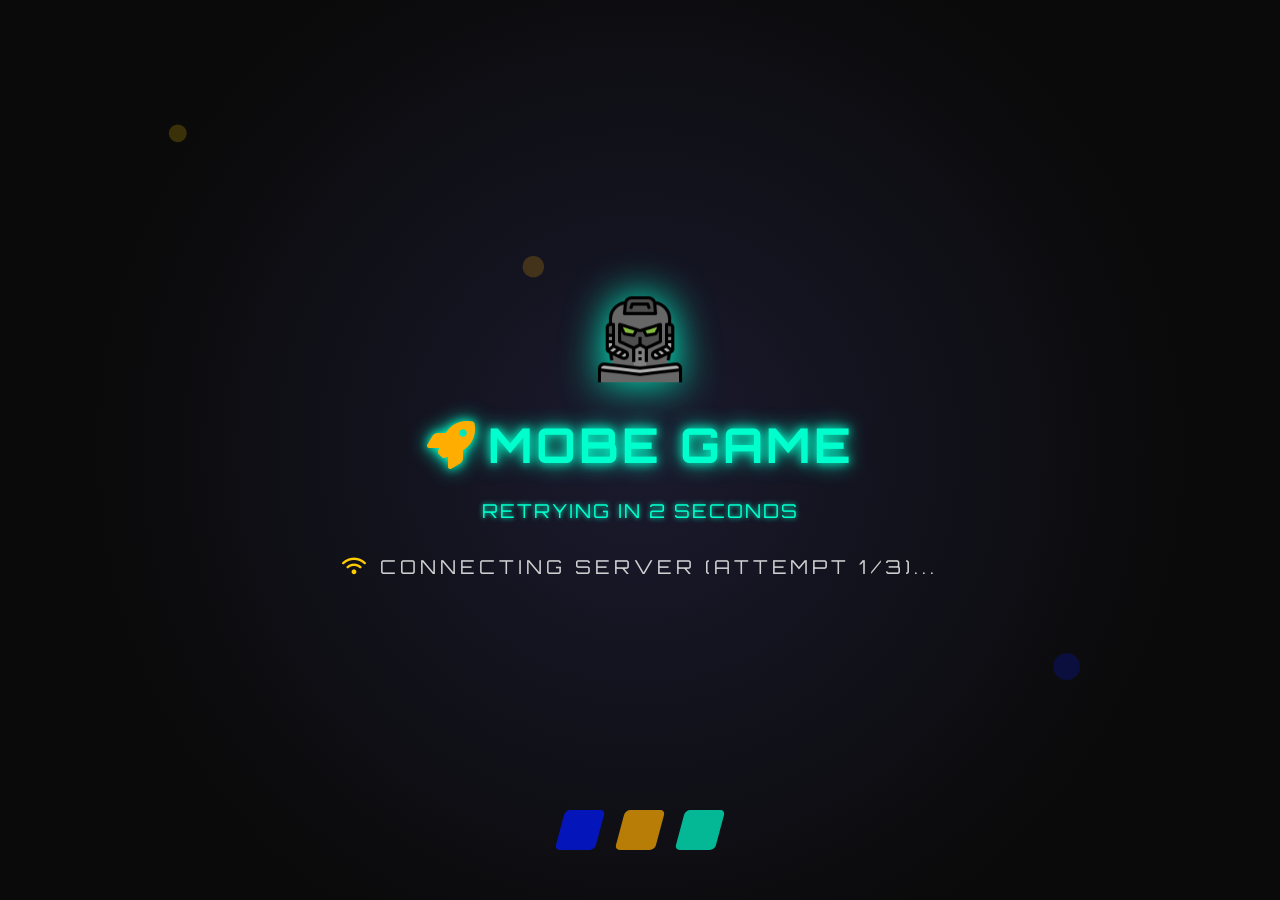
<file: index.html>
<!DOCTYPE html>
<html lang="en">
<head>
    <meta charset="UTF-8">
    <meta name="viewport" content="width=device-width, initial-scale=1.0">
    <title>MOBE GAME STARTING NOW</title>
  
 
    <link rel="icon" href="https://assets.onecompiler.app/42swzbgaa/433g7msea/1000049145.png" type="image/png">
    <link rel="stylesheet" href="https://cdnjs.cloudflare.com/ajax/libs/font-awesome/6.5.2/css/all.min.css">
    <style>
        @import url('https://fonts.googleapis.com/css2?family=Orbitron:wght@400;700&family=Press+Start+2P&display=swap');

        :root {
            --primary: #FFCC00;
            --secondary: #0019FF;
            --accent: #FFAD00;
            --error: #FF3860;
            --bg: #0a0a0a;
            --glow: 0 0 15px currentColor;
            --neon: #00ffcc;
        }

        body {
            height: 100vh;
            margin: 0;
            display: flex;
            justify-content: center;
            align-items: center;
            background: radial-gradient(circle at center, #1a1a2e 0%, var(--bg) 70%);
            color: white;
            font-family: 'Orbitron', sans-serif;
            flex-direction: column;
            overflow: hidden;
            position: relative;
        }

        /* Animated background particles */
        .particles {
            position: absolute;
            top: 0;
            left: 0;
            width: 100%;
            height: 100%;
            z-index: -1;
            background: url('data:image/svg+xml,%3Csvg xmlns="http://www.w3.org/2000/svg" viewBox="0 0 1440 900"%3E%3Cg%3E%3Ccircle fill="%23FFCC00" fill-opacity="0.2" cx="200" cy="150" r="10"/%3E%3Ccircle fill="%230019FF" fill-opacity="0.2" cx="1200" cy="750" r="15"/%3E%3Ccircle fill="%23FFAD00" fill-opacity="0.2" cx="600" cy="300" r="12"/%3E%3C/g%3E%3C/svg%3E');
            animation: particleFloat 20s linear infinite;
        }

        /* Logo styling */
        .logo-container {
            width: 100px;
            height: 100px;
            perspective: 1200px;
            filter: drop-shadow(0 0 20px var(--neon));
        }

        .logo {
            width: 100%;
            height: 100%;
            opacity: 0;
            transform: rotateY(90deg) scale(0.8);
            animation: logoIntro 2.8s cubic-bezier(0.68, -0.55, 0.265, 1.55) forwards;
        }

        /* Logo text with neon effect */
        .logo-text {
            font-size: 3rem;
            font-weight: 700;
            color: var(--neon);
            text-align: center;
            margin-top: 1.5rem;
            text-shadow: 0 0 10px var(--neon), 0 0 20px var(--neon);
            letter-spacing: 3px;
            opacity: 0;
            animation: neonFlicker 3s infinite alternate, fadeIn 1.5s ease-out forwards 1.2s;
        }

        .logo-text i {
            margin-right: 10px;
            color: var(--accent);
            animation: spin 2s linear infinite;
        }

        /* Connection status with Font Awesome icons */
        .connection-status {
            margin: 2rem 0;
            font-size: 1.2rem;
            color: rgba(255, 255, 255, 0.8);
            text-transform: uppercase;
            letter-spacing: 4px;
            opacity: 0;
            display: flex;
            align-items: center;
            gap: 10px;
            animation: fadeIn 1.2s ease-out forwards 1.8s;
        }

        .connection-status i {
            color: var(--primary);
            animation: pulse 1.5s infinite;
        }

        /* Progress bar with animated gradient */
        .progress-container {
            width: 85%;
            max-width: 600px;
            background: rgba(0, 25, 255, 0.15);
            margin-top: 2.5rem;
            height: 12px;
            border-radius: 6px;
            overflow: hidden;
            position: relative;
            display: none;
            box-shadow: 0 0 15px rgba(0, 25, 255, 0.5);
        }

        .progress-bar {
            width: 0%;
            height: 100%;
            background: linear-gradient(45deg, var(--secondary), var(--neon), var(--accent));
            border-radius: 6px;
            transition: width 0.4s ease-in-out;
            position: relative;
            overflow: hidden;
        }

        .progress-bar::after {
            content: '';
            position: absolute;
            top: 0;
            left: 0;
            right: 0;
            bottom: 0;
            background: linear-gradient(
                90deg,
                transparent,
                rgba(255, 255, 255, 0.6),
                transparent
            );
            animation: progressShine 1.5s infinite;
        }

        /* Status message styling */
        .status-message {
            font-size: 1.2rem;
            color: var(--neon);
            margin-top: 1.5rem;
            text-transform: uppercase;
            letter-spacing: 2px;
            text-align: center;
            min-height: 24px;
            text-shadow: 0 0 5px var(--neon);
        }

        /* 2D Game Elements */
        .game-elements {
            position: absolute;
            bottom: 50px;
            width: 100%;
            display: flex;
            justify-content: center;
            gap: 20px;
        }

        .game-element {
            width: 40px;
            height: 40px;
            background: var(--primary);
            border-radius: 5px;
            transform: skewX(-15deg);
            opacity: 0.7;
            animation: elementPulse 2s infinite alternate;
        }

        .game-element:nth-child(1) {
            background: var(--secondary);
            animation-delay: 0.2s;
        }

        .game-element:nth-child(2) {
            background: var(--accent);
            animation-delay: 0.4s;
        }

        .game-element:nth-child(3) {
            background: var(--neon);
            animation-delay: 0.6s;
        }

        /* Error message styling */
        .error-container {
            display: none;
            text-align: center;
            margin-top: 2.5rem;
            opacity: 0;
            animation: fadeIn 0.6s ease-out forwards;
        }

        .error-message {
            color: var(--error);
            font-size: 1.2rem;
            margin-bottom: 2rem;
            text-shadow: 0 0 10px var(--error);
            display: flex;
            align-items: center;
            justify-content: center;
            gap: 10px;
        }

        .error-message i {
            animation: shake 0.5s infinite;
        }

        .retry-btn {
            background: transparent;
            color: var(--neon);
            border: 2px solid var(--neon);
            padding: 1rem 2.5rem;
            font-family: 'Orbitron', sans-serif;
            text-transform: uppercase;
            letter-spacing: 3px;
            transition: all 0.3s ease;
            position: relative;
            overflow: hidden;
            box-shadow: 0 0 15px rgba(0, 255, 204, 0.4);
        }

        .retry-btn:hover {
            background: rgba(0, 255, 204, 0.2);
            box-shadow: 0 0 25px rgba(0, 255, 204, 0.6);
            transform: translateY(-2px);
        }

        .retry-btn::before {
            content: '';
            position: absolute;
            top: 0;
            left: -100%;
            width: 100%;
            height: 100%;
            background: linear-gradient(
                90deg,
                transparent,
                rgba(0, 255, 204, 0.5),
                transparent
            );
            transition: all 0.6s ease;
        }

        .retry-btn:hover::before {
            left: 100%;
        }

        /* Animations */
        @keyframes logoIntro {
            0% {
                opacity: 0;
                transform: rotateY(90deg) scale(0.8);
            }
            60% {
                opacity: 1;
                transform: rotateY(0) scale(1.15);
            }
            100% {
                opacity: 1;
                transform: rotateY(0) scale(1);
            }
        }

        @keyframes fadeIn {
            from { opacity: 0; }
            to { opacity: 1; }
        }

        @keyframes neonFlicker {
            0%, 100% { text-shadow: 0 0 10px var(--neon), 0 0 20px var(--neon); }
            50% { text-shadow: 0 0 15px var(--neon), 0 0 30px var(--neon); }
        }

        @keyframes progressShine {
            0% { transform: translateX(-100%); }
            100% { transform: translateX(100%); }
        }

        @keyframes particleFloat {
            0% { transform: translateY(0); }
            50% { transform: translateY(-20px); }
            100% { transform: translateY(0); }
        }

        @keyframes pulse {
            0% { transform: scale(1); }
            50% { transform: scale(1.3); }
            100% { transform: scale(1); }
        }

        @keyframes shake {
            0%, 100% { transform: translateX(0); }
            25% { transform: translateX(-5px); }
            75% { transform: translateX(5px); }
        }

        @keyframes spin {
            0% { transform: rotate(0deg); }
            100% { transform: rotate(360deg); }
        }

        @keyframes elementPulse {
            0% { transform: skewX(-15deg) scale(1); opacity: 0.7; }
            100% { transform: skewX(-15deg) scale(1.2); opacity: 1; }
        }

        /* Responsive adjustments */
        @media (max-width: 768px) {
            .logo-container {
                width: 220px;
                height: 220px;
            }

            .logo-text {
                font-size: 2rem;
            }

            .progress-container {
                width: 90%;
            }

            .connection-status {
                font-size: 0.9rem;
            }
        }
    </style>
</head>
<body>
    <!-- Animated background particles -->
    <div class="particles"></div>

    <!-- Logo with SVG -->
    <div class="logo-container">
        <img class="logo" src="j.png">
    </div>

    <!-- Logo text with Font Awesome icon -->
    <div class="logo-text"><i class="fas fa-rocket"></i>MOBE GAME</div>

    <!-- Status message -->
    <div class="status-message" id="statusMessage">Game loading...</div>

    <!-- Connection status with icon -->
    <div class="connection-status" id="connectionStatus"><i class="fas fa-wifi"></i>Connecting server...</div>

    <!-- Progress bar -->
    <div class="progress-container" id="progressContainer">
        <div class="progress-bar" id="progressBar"></div>
    </div>

    <!-- 2D Game Elements -->
    <div class="game-elements">
        <div class="game-element"></div>
        <div class="game-element"></div>
        <div class="game-element"></div>
    </div>

    <!-- Error message -->
    <div class="error-container" id="errorContainer">
        <div class="error-message" id="errorMessage"><i class="fas fa-exclamation-triangle"></i>Connection error! Please check your internet connection.</div>
        <button class="retry-btn" id="retryBtn">Retry Connection</button>
    </div>

    <script>
        class GameLoader {
            constructor() {
                this.serverConfig = {
                    baseUrl: 'https://game-server-five.vercel.app',
                    endpoints: {
                        health: '/api/health',
                        gameData: '/load-game'
                    }
                };

                this.elements = {
                    connectionStatus: document.getElementById('connectionStatus'),
                    statusMessage: document.getElementById('statusMessage'),
                    progressBar: document.getElementById('progressBar'),
                    progressContainer: document.getElementById('progressContainer'),
                    errorContainer: document.getElementById('errorContainer'),
                    errorMessage: document.getElementById('errorMessage'),
                    retryBtn: document.getElementById('retryBtn')
                };

                this.maxAttempts = 3;
                this.attemptCount = 0;
                this.connectionSpeed = 0;
                this.loadingPhases = [
                    "Game loading...",
                    "Connecting server...",
                    "Initializing data...",
                    "Obtaining game database...",
                    "Booting game...",
                    "Finalising setup...",
                    "Launching Lobby"
                ];

                this.init();
            }

            init() {
                this.elements.retryBtn.addEventListener('click', () => this.startConnection());
                this.startConnection();
            }

            async startConnection() {
                this.attemptCount = 0;
                this.resetUI();
                await this.checkServerConnection();
            }

            resetUI() {
                this.elements.errorContainer.style.display = 'none';
                this.elements.progressContainer.style.display = 'none';
                this.setProgress(0);
                this.updateStatusMessage('Game loading...');
                this.updateConnectionStatus('Connecting server...');
            }

            async checkServerConnection() {
                this.attemptCount++;
                this.updateConnectionStatus(`Connecting server (Attempt ${this.attemptCount}/${this.maxAttempts})...`);

                try {
                    if (!navigator.onLine) {
                        throw new Error('No internet connection');
                    }

                    const healthUrl = `${this.serverConfig.baseUrl}${this.serverConfig.endpoints.health}`;
                    const startTime = performance.now();

                    this.updateStatusMessage("Initializing data...");
                    const healthResponse = await fetch(healthUrl, {
                        method: 'GET',
                        headers: { 'Content-Type': 'application/json' }
                    });

                    if (!healthResponse.ok) {
                        throw new Error(`Server error: ${healthResponse.status}`);
                    }

                    const endTime = performance.now();
                    const latency = endTime - startTime;
                    this.connectionSpeed = this.calculateConnectionSpeed(latency);

                    this.updateStatusMessage("Obtaining game database...");
                    const gameDataUrl = `${this.serverConfig.baseUrl}${this.serverConfig.endpoints.gameData}`;
                    const gameResponse = await fetch(gameDataUrl, {
                        method: 'GET',
                        headers: { 'Content-Type': 'application/json' }
                    });

                    if (!gameResponse.ok) {
                        throw new Error(`Game data error: ${gameResponse.status}`);
                    }

                    const gameData = await gameResponse.json();
                    this.updateConnectionStatus('Server connected');
                    this.updateStatusMessage('Booting game...');
                    this.elements.progressContainer.style.display = 'block';

                    await this.simulateLoading(gameData);

                } catch (error) {
                    console.error('Connection error:', error);

                    if (this.attemptCount < this.maxAttempts) {
                        const delay = Math.min(1000 * Math.pow(2, this.attemptCount), 8000);
                        this.updateStatusMessage(`Retrying in ${delay/1000} seconds`);
                        await new Promise(resolve => setTimeout(resolve, delay));
                        return this.checkServerConnection();
                    }

                    this.handleConnectionError(error);
                }
            }

            calculateConnectionSpeed(latency) {
                if (latency < 100) return 5;
                if (latency < 300) return 4;
                if (latency < 600) return 3;
                if (latency < 1000) return 2;
                return 1;
            }

            async simulateLoading(serverData) {
                const totalSteps = this.loadingPhases.length;
                const baseDelay = 1500 / this.connectionSpeed;

                for (let i = 0; i <= totalSteps; i++) {
                    const progress = (i / totalSteps) * 100;
                    this.setProgress(progress);

                    if (i < this.loadingPhases.length) {
                        this.updateStatusMessage(this.loadingPhases[i]);
                    }
                    
                    await new Promise(resolve => setTimeout(resolve, baseDelay));
                }

                this.updateStatusMessage('Launching Lobby');
                await new Promise(resolve => setTimeout(resolve, 1000));
                window.location.href = 'lobby.html';
            }

            handleConnectionError(error) {
                this.updateConnectionStatus('Connection failed');
                this.updateStatusMessage('Could not establish server connection');

                let errorMsg = '<i class="fas fa-exclamation-triangle"></i> Connection error! Please check your internet connection.';
                if (error.message.includes('Server error')) {
                    errorMsg = '<i class="fas fa-exclamation-triangle"></i> Server is currently unavailable. Please try again later.';
                } else if (error.message.includes('internet')) {
                    errorMsg = '<i class="fas fa-exclamation-triangle"></i> No internet connection detected. Please connect to the internet.';
                }

                this.elements.errorMessage.innerHTML = errorMsg;
                this.elements.errorContainer.style.display = 'block';
            }

            setProgress(percent) {
                this.elements.progressBar.style.width = `${percent}%`;
            }

            updateStatusMessage(message) {
                this.elements.statusMessage.textContent = message;
            }

            updateConnectionStatus(status) {
                this.elements.connectionStatus.innerHTML = `<i class="fas fa-wifi"></i> ${status}`;
            }
        }

        document.addEventListener('DOMContentLoaded', () => {
            new GameLoader();
        });

        window.addEventListener('online', () => {
            document.querySelector('.error-container').style.display = 'none';
        });

        window.addEventListener('offline', () => {
            const loader = new GameLoader();
            loader.handleConnectionError(new Error('No internet connection'));
        });
    </script>
</body>
</html>
</file>
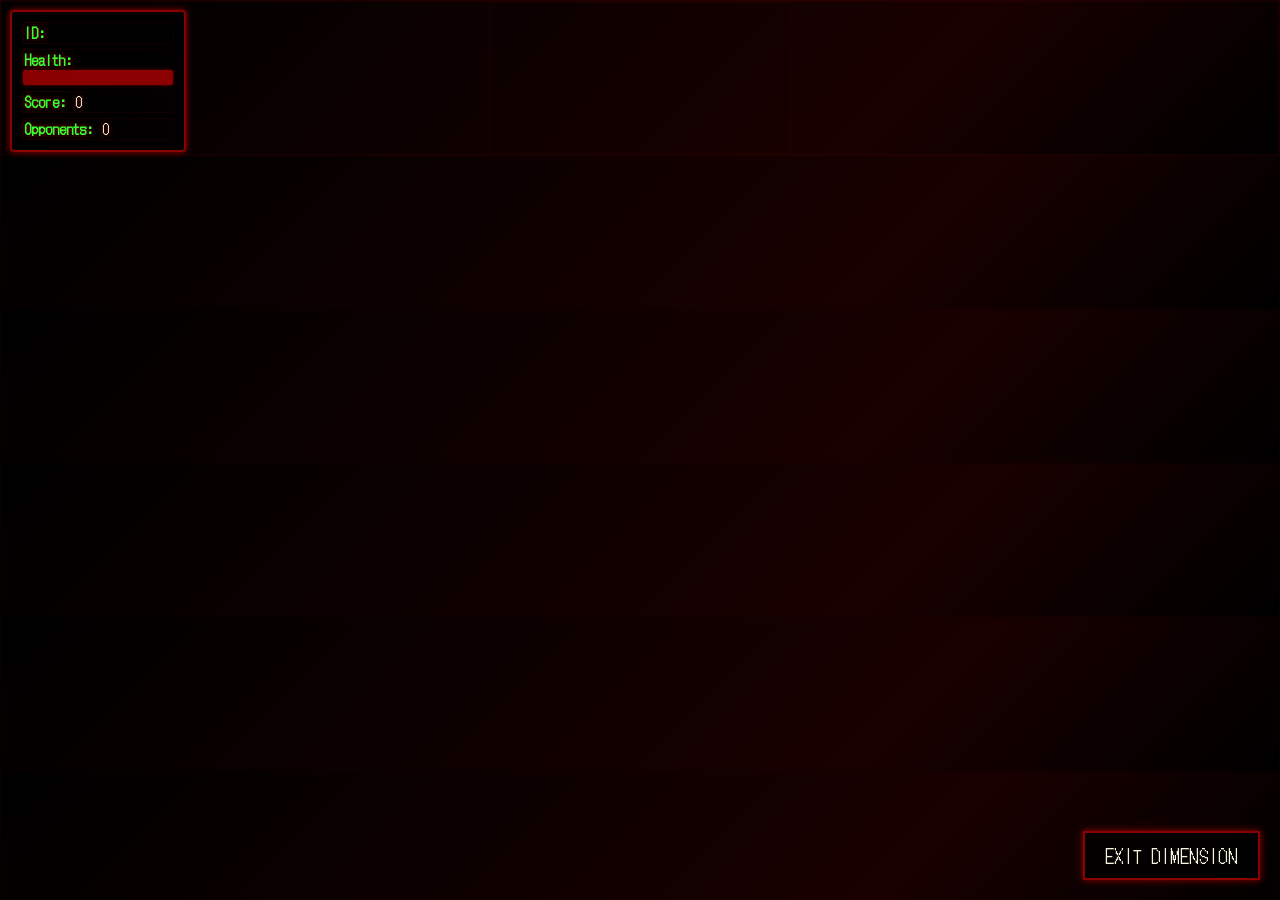
<file: test.html>
<!DOCTYPE html>
<html>
<head>
  <title>MOBE GAME | Multiplayer Battle Arena</title>
  <meta name="description" content="Play the best online games on MOBE GAME. Join the ultimate gaming experience today!">
  <link rel="canonical" href="https://www.mobe-game.rf.gd/index.html" />
  <link rel="icon" href="https://assets.onecompiler.app/42swzbgaa/433g7msea/1000049145.png" type="image/png">
  <!-- Switched to a horror-friendly retro/glitchy font -->
  <link href="https://fonts.googleapis.com/css2?family=Creepster&family=DotGothic16&display=swap" rel="stylesheet">
  <style>
    /* --- HORROR STYLE OVERRIDES --- */
    :root {
      /* Deep crimson/blood red */
      --primary: #8b0000;
      /* Eerie, flickering lime-green for UI elements */
      --secondary: #33ff33;
      /* Dark gray/black for backgrounds */
      --dark: #0a0a0a;
      /* Bone white for text */
      --light: #f5f5dc;
      /* Subtle dark shadow/blood glow */
      --glow: 0 0 5px rgba(139, 0, 0, 0.8), 0 0 10px rgba(139, 0, 0, 0.5);
      /* Background for the body and screens */
      --bg-gradient: linear-gradient(135deg, #000000 0%, #1a0000 70%, #000000 100%);
      /* Canvas flicker color */
      --flicker-color: rgba(255, 255, 255, 0.05);
      /* Font for the main game UI */
      --ui-font: 'DotGothic16', monospace;
      /* Font for the title/game over */
      --title-font: 'Creepster', cursive;
    }
    
    * {
      margin: 0;
      padding: 0;
      box-sizing: border-box;
      /* Subtle border for a raw, retro look */
      border: 1px solid rgba(139, 0, 0, 0.1); 
    }
    
    body {
      margin: 0;
      overflow: hidden;
      font-family: var(--ui-font);
      background: var(--bg-gradient);
      color: var(--light);
      touch-action: manipulation;
      cursor: crosshair; /* Spooky cursor */
    }
    
    canvas {
      display: block;
      margin: 0 auto;
      /* Added a subtle glitch/flicker effect */
      animation: flicker 2s infinite alternate;
    }

    @keyframes flicker {
      0% { box-shadow: 0 0 0 var(--dark); opacity: 0.98; }
      50% { box-shadow: 0 0 10px var(--primary); opacity: 1; }
      53% { box-shadow: 0 0 0 var(--dark); opacity: 0.95; }
      55% { box-shadow: 0 0 10px var(--primary); opacity: 1; }
      100% { box-shadow: 0 0 0 var(--dark); opacity: 0.98; }
    }

    /* --- GAME UI ELEMENTS --- */
    #game-info {
      position: absolute;
      top: 10px;
      left: 10px;
      display: flex;
      flex-direction: column;
      gap: 5px;
      padding: 10px;
      background: rgba(0, 0, 0, 0.7);
      border: 2px solid var(--primary);
      box-shadow: var(--glow);
      border-radius: 4px;
      font-size: 14px;
      z-index: 10;
    }

    .info-item {
      color: var(--light);
      text-shadow: var(--glow);
    }
    
    .info-label {
      font-weight: bold;
      color: var(--secondary); /* High contrast for labels */
    }

    /* Health Bar Styling */
    #health-bar-container {
      width: 150px;
      height: 15px;
      background-color: #333;
      border: 1px solid var(--primary);
      box-shadow: inset 0 0 5px #000;
      border-radius: 2px;
    }

    #health-bar {
      height: 100%;
      width: 100%;
      background-color: var(--primary); /* Blood red health */
      transition: width 0.3s ease-out;
      box-shadow: 0 0 5px var(--primary);
    }

    /* --- GAME OVER SCREEN --- */
    #game-over-screen {
      position: absolute;
      top: 0;
      left: 0;
      width: 100%;
      height: 100%;
      background: rgba(0, 0, 0, 0.95); /* Extremely dark overlay */
      display: none;
      flex-direction: column;
      justify-content: center;
      align-items: center;
      z-index: 50;
    }

    #game-over-screen h2 {
      font-family: var(--title-font);
      font-size: 4em;
      color: var(--primary);
      text-shadow: 0 0 10px var(--primary), 0 0 20px #550000;
      margin-bottom: 20px;
      /* Add a subtle animation to the game over text */
      animation: pulse 1.5s infinite alternate;
    }

    #final-score {
      font-size: 2em;
      color: var(--secondary);
      margin-bottom: 40px;
      text-shadow: var(--glow);
    }

    @keyframes pulse {
      from { transform: scale(1); opacity: 1; }
      to { transform: scale(1.05); opacity: 0.9; }
    }

    /* --- BUTTONS --- */
    .btn {
      padding: 10px 20px;
      border: 2px solid var(--primary);
      background-color: rgba(0, 0, 0, 0.8);
      color: var(--light);
      font-family: var(--ui-font);
      font-size: 1.1em;
      cursor: pointer;
      border-radius: 0; /* Sharp, uninviting corners */
      box-shadow: var(--glow);
      transition: all 0.2s ease;
      text-transform: uppercase;
    }

    .btn:hover {
      background-color: var(--primary);
      color: var(--dark);
      box-shadow: 0 0 15px var(--primary);
      transform: translateY(-2px);
    }

    .btn:active {
      transform: translateY(0);
      box-shadow: var(--glow);
    }

    /* --- FOOTER/BACK BUTTON --- */
    #back-to-lobby {
      position: absolute;
      bottom: 20px;
      right: 20px;
      z-index: 10;
    }
    
    /* --- CANVAS DRAWING STYLE UPDATE (JAVASCRIPT SIDE) --- */
    /* Note: Since we cannot change images, we will ensure the drawing styles in JS align with the horror theme. */
    
    .canvas-overlay {
        /* This div acts as a subtle filter over the canvas for extra atmosphere */
        position: absolute;
        top: 0;
        left: 0;
        width: 100%;
        height: 100%;
        pointer-events: none;
        background: repeating-linear-gradient(
            0deg,
            rgba(0, 0, 0, 0.1),
            rgba(0, 0, 0, 0.1) 1px,
            transparent 1px,
            transparent 2px
        );
        opacity: 0.5;
        z-index: 5;
    }
  </style>
</head>
<body>
  <div class="canvas-overlay"></div>
  <canvas id="gameCanvas"></canvas>

  <div id="game-info">
    <div class="info-item"><span class="info-label">ID:</span> <span id="player-id"></span></div>
    <div class="info-item"><span class="info-label">Health:</span> 
      <div id="health-bar-container">
        <div id="health-bar"></div>
      </div>
    </div>
    <div class="info-item"><span class="info-label">Score:</span> <span id="player-score">0</span></div>
    <div class="info-item"><span class="info-label">Opponents:</span> <span id="opponent-count">0</span></div>
  </div>

  <div id="game-over-screen">
    <h2 id="game-over-title">FATAL ERROR: ENTITY DETECTED</h2>
    <p id="final-score">SCORE: 0</p>
    <button id="restart-btn" class="btn">RESTART PROTOCOL</button>
  </div>
  
  <button id="back-to-lobby" class="btn">EXIT DIMENSION</button>

  <audio id="fire-sound" src="https://www.soundboard.com/media/259207" preload="auto"></audio>
  <audio id="explosion-sound" src="https://www.soundboard.com/media/117180" preload="auto"></audio>
  <audio id="pickup-sound" src="https://www.soundboard.com/media/116262" preload="auto"></audio>
  <audio id="gameover-sound" src="https://www.soundboard.com/media/116641" preload="auto"></audio>

  <script type="module">
    // --- FIREBASE IMPORTS ---
    import { initializeApp } from "https://www.gstatic.com/firebasejs/11.6.1/firebase-app.js";
    import { getAuth, signInAnonymously, signInWithCustomToken, onAuthStateChanged } from "https://www.gstatic.com/firebasejs/11.6.1/firebase-auth.js";
    import { getFirestore, doc, setDoc, onSnapshot, getDoc, collection, query, where } from "https://www.gstatic.com/firebasejs/11.6.1/firebase-firestore.js";
    import { setLogLevel } from "https://www.gstatic.com/firebasejs/11.6.1/firebase-firestore.js";
    
    // Set Firestore log level to Debug
    setLogLevel('Debug');

    // --- GLOBAL VARS & SETUP ---
    const canvas = document.getElementById('gameCanvas');
    const ctx = canvas.getContext('2d');
    const healthBar = document.getElementById('health-bar');
    const scoreEl = document.getElementById('player-score');
    const playerIdEl = document.getElementById('player-id');
    const opponentCountEl = document.getElementById('opponent-count');
    const gameOverScreen = document.getElementById('game-over-screen');
    const finalScoreEl = document.getElementById('final-score');
    const restartButton = document.getElementById('restart-btn');
    const backButton = document.getElementById('back-to-lobby');

    // Audio elements
    const fireSound = document.getElementById('fire-sound');
    const explosionSound = document.getElementById('explosion-sound');
    const pickupSound = document.getElementById('pickup-sound');
    const gameoverSound = document.getElementById('gameover-sound');

    // Canvas size initialization
    canvas.width = window.innerWidth;
    canvas.height = window.innerHeight;

    let db;
    let auth;
    let userId;
    let dbReady = false;
    let gameOver = false;
    let lastEnemySpawnTime = 0;
    const ENEMY_SPAWN_INTERVAL = 2000; // milliseconds

    // State for the current player
    const player = {
      x: canvas.width / 2,
      y: canvas.height - 100,
      width: 40,
      height: 40,
      speed: 5,
      health: 100,
      score: 0,
      bullets: [],
      lastBulletTime: 0,
      fireRate: 200, // milliseconds
      powerUp: null, // 'shield' or null
      shieldTimer: 0
    };

    // Game objects managed by the server (other players, enemies, power-ups)
    let opponents = {};
    let enemies = [];
    let powerUps = [];

    // --- FIREBASE CONFIGURATION AND AUTHENTICATION ---
    const appId = typeof __app_id !== 'undefined' ? __app_id : 'default-app-id';
    const firebaseConfig = JSON.parse(typeof __firebase_config !== 'undefined' ? __firebase_config : '{}');

    if (Object.keys(firebaseConfig).length > 0) {
        const app = initializeApp(firebaseConfig);
        db = getFirestore(app);
        auth = getAuth(app);
        
        // Asynchronously sign in
        const token = typeof __initial_auth_token !== 'undefined' ? __initial_auth_token : null;
        onAuthStateChanged(auth, async (user) => {
            if (user) {
                userId = user.uid;
                playerIdEl.textContent = userId;
                console.log("Authenticated with UID:", userId);
                dbReady = true;
                
                // Set initial player state in Firestore
                await setPlayerState();
                
                // Start listening for opponents and game state
                setupFirestoreListeners();
                
                // If game is not yet running, start it
                if (!gameOver) {
                    requestAnimationFrame(gameLoop);
                }
            } else {
                try {
                    if (token) {
                        await signInWithCustomToken(auth, token);
                    } else {
                        await signInAnonymously(auth);
                    }
                } catch (error) {
                    console.error("Firebase Auth Error:", error);
                    // Handle critical error, maybe show an error message on the screen
                }
            }
        });
    } else {
        console.error("Firebase config is missing. Game will run in single-player simulation mode.");
        userId = 'SIM_USER_' + Math.random().toString(16).slice(2, 8).toUpperCase();
        playerIdEl.textContent = userId;
        dbReady = true;
        requestAnimationFrame(gameLoop);
    }
    
    const PUBLIC_COLLECTION_PATH = `artifacts/${appId}/public/data/players`;
    const ENEMIES_COLLECTION_PATH = `artifacts/${appId}/public/data/enemies`;
    const POWERUPS_COLLECTION_PATH = `artifacts/${appId}/public/data/powerups`;


    // --- FIREBASE DATA HANDLING ---

    async function setPlayerState() {
      if (!dbReady || gameOver) return;
      const playerRef = doc(db, PUBLIC_COLLECTION_PATH, userId);
      // Simplify player state for network sync
      const stateToSync = {
        x: player.x,
        y: player.y,
        health: player.health,
        score: player.score,
        lastActive: Date.now(),
        bullets: JSON.stringify(player.bullets.filter(b => !b.hit).map(b => ({x: b.x, y: b.y}))), // Only sync active bullets
        powerUp: player.powerUp
      };
      
      try {
        // Use setDoc with merge to prevent overwriting other fields if they existed
        await setDoc(playerRef, stateToSync, { merge: true });
      } catch (e) {
        console.error("Error setting player state:", e);
      }
    }
    
    // Throttle for syncing player position to Firebase
    let syncTimeout = null;
    function syncPlayer() {
        if (!syncTimeout) {
            syncTimeout = setTimeout(() => {
                setPlayerState();
                syncTimeout = null;
            }, 50); // Sync every 50ms (20 times per second)
        }
    }

    // Server-side (simplified for client-only Firestore structure) logic for enemies/powerups
    let serverState = {
        enemies: [],
        powerups: [],
        lastEnemySpawn: 0,
        lastPowerUpSpawn: 0,
    };

    // Client-side spawn logic to simulate server for single-file app
    function spawnEnemy() {
        if (Date.now() - serverState.lastEnemySpawn > ENEMY_SPAWN_INTERVAL) {
            serverState.lastEnemySpawn = Date.now();
            const newEnemy = {
                id: crypto.randomUUID(),
                x: Math.random() * canvas.width,
                y: 0,
                width: 30,
                height: 30,
                speed: 1 + Math.random() * 2,
                health: 10,
                color: '#8b0000', // Horror enemy color
                lastShotTime: Date.now(),
                fireRate: 1000 + Math.random() * 2000,
                bullets: [],
                scoreValue: 10
            };
            enemies.push(newEnemy);
        }
    }
    
    function spawnPowerUp() {
        if (Date.now() - serverState.lastPowerUpSpawn > 15000) {
            serverState.lastPowerUpSpawn = Date.now();
            const newPowerUp = {
                id: crypto.randomUUID(),
                x: Math.random() * canvas.width,
                y: 0,
                width: 25,
                height: 25,
                type: 'shield', // Only shield for now
                color: '#33ff33', // Eerie green glow
                speed: 1,
            };
            powerUps.push(newPowerUp);
        }
    }
    
    function setupFirestoreListeners() {
      if (!dbReady) return;
      
      // 1. Opponent Listener
      const q = query(collection(db, PUBLIC_COLLECTION_PATH), where("lastActive", ">", Date.now() - 30000));
      onSnapshot(q, (snapshot) => {
        const newOpponents = {};
        let count = 0;
        snapshot.forEach((doc) => {
          const data = doc.data();
          if (doc.id !== userId) {
            // Parse bullets from JSON string
            try {
                data.bullets = JSON.parse(data.bullets || '[]');
            } catch (e) {
                data.bullets = [];
            }
            newOpponents[doc.id] = data;
            count++;
          } else {
            // Update local player state from own doc to handle simultaneous updates/cleanup
            player.health = data.health;
            player.score = data.score;
            player.powerUp = data.powerUp;
          }
        });
        opponents = newOpponents;
        opponentCountEl.textContent = count;
      }, (error) => {
        console.error("Opponent Listener Error:", error);
      });
      
      // 2. Enemy Listener (Simulated - only client-side enemies for simplicity in single-file)
      // In a real multiplayer game, this would listen to a 'server' enemy state.
      // Since this is client-only, we rely on the local `enemies` array.

      // 3. Power-up Listener (Simulated - only client-side powerups for simplicity in single-file)
      // Since this is client-only, we rely on the local `powerUps` array.
    }


    // --- GAME LOGIC ---

    function updateHealth() {
      healthBar.style.width = `${player.health}%`;
      if (player.health <= 25) {
        healthBar.style.backgroundColor = 'red';
      } else if (player.health <= 50) {
        healthBar.style.backgroundColor = 'orange';
      } else {
        healthBar.style.backgroundColor = var('--primary');
      }
      
      if (player.health <= 0 && !gameOver) {
        endGame();
      }
    }
    
    function updateScore() {
      scoreEl.textContent = player.score;
    }

    function endGame() {
      gameOver = true;
      gameoverSound.currentTime = 0;
      gameoverSound.play();
      
      // Final sync of score before showing game over
      setPlayerState(); 

      gameOverScreen.style.display = 'flex';
      finalScoreEl.textContent = `SOUL SCORE: ${player.score}`;
      
      // Clean up player state after a delay (to ensure final score is synced)
      setTimeout(async () => {
          if (dbReady) {
              try {
                  const playerRef = doc(db, PUBLIC_COLLECTION_PATH, userId);
                  // Set active status to false, or delete the document for cleanup
                  await setDoc(playerRef, { health: 0, lastActive: Date.now() - 300000 }, { merge: true }); 
              } catch (e) {
                  console.error("Error cleaning up player state:", e);
              }
          }
      }, 5000);
    }
    
    function updatePlayer() {
      if (player.powerUp === 'shield') {
          player.shieldTimer--;
          if (player.shieldTimer <= 0) {
              player.powerUp = null;
          }
      }
    }

    function updateEnemies() {
      enemies = enemies.filter(enemy => {
        enemy.y += enemy.speed;
        // Check if enemy is off-screen
        return enemy.y < canvas.height + enemy.height;
      });
    }

    function updateBullets(bullets) {
      // Bullets from the local player (traveling up)
      bullets.player = bullets.player.filter(bullet => {
        bullet.y -= 10;
        return bullet.y > 0 && !bullet.hit;
      });
      
      // Bullets from enemies (traveling down)
      bullets.enemy = bullets.enemy.filter(bullet => {
        bullet.y += 5;
        return bullet.y < canvas.height && !bullet.hit;
      });
    }

    // Function to handle player firing
    function playerFire() {
        if (keys.Space && Date.now() - player.lastBulletTime > player.fireRate) {
            player.lastBulletTime = Date.now();
            fireBullet();
        }
    }

    // Function to handle enemy firing
    function enemyFire() {
        enemies.forEach(enemy => {
            if (Date.now() - enemy.lastShotTime > enemy.fireRate) {
                enemy.lastShotTime = Date.now();
                enemy.bullets.push({
                    x: enemy.x,
                    y: enemy.y,
                    radius: 3,
                    hit: false,
                });
            }
            // Update existing enemy bullets
            enemy.bullets = enemy.bullets.filter(bullet => {
                bullet.y += 5;
                return bullet.y < canvas.height && !bullet.hit;
            });
        });
    }

    // Collision detection function
    function checkCollision(obj1, obj2) {
      return obj1.x < obj2.x + obj2.width &&
             obj1.x + obj1.width > obj2.x &&
             obj1.y < obj2.y + obj2.height &&
             obj1.y + obj1.height > obj2.y;
    }
    
    // Collision detection for circular bullets (enemy)
    function checkCircleCollision(obj1, circle2) {
        const closestX = Math.max(obj1.x, Math.min(circle2.x, obj1.x + obj1.width));
        const closestY = Math.max(obj1.y, Math.min(circle2.y, obj1.y + obj1.height));
        const distanceX = circle2.x - closestX;
        const distanceY = circle2.y - closestY;
        return (distanceX * distanceX + distanceY * distanceY) < (circle2.radius * circle2.radius);
    }


    function checkCollisions() {
      // 1. Player Bullets vs Enemies
      player.bullets.forEach(bullet => {
        if (bullet.hit) return;
        enemies.forEach(enemy => {
          // Note: Using bullet width/height for enemy check might be too simple, 
          // but for this example, we'll simplify collision to a bounding box check.
          const enemyBox = {x: enemy.x - enemy.width/2, y: enemy.y - enemy.height/2, width: enemy.width, height: enemy.height};
          const bulletBox = {x: bullet.x, y: bullet.y, width: bullet.width, height: bullet.height};
          
          if (checkCollision(bulletBox, enemyBox)) {
            bullet.hit = true;
            enemy.health -= 5; 
            
            if (enemy.health <= 0) {
              enemy.hit = true; // Mark enemy for removal
              player.score += enemy.scoreValue;
              explosionSound.currentTime = 0;
              explosionSound.play();
            }
          }
        });
      });
      // Filter out hit bullets and dead enemies
      player.bullets = player.bullets.filter(b => !b.hit);
      enemies = enemies.filter(e => !e.hit);
      
      // 2. Enemy Bullets vs Player
      const playerBox = {x: player.x - player.width/2, y: player.y - player.height/2, width: player.width, height: player.height};
      enemies.forEach(enemy => {
        enemy.bullets.forEach(bullet => {
            if (bullet.hit) return;
            if (checkCircleCollision(playerBox, {x: bullet.x, y: bullet.y, radius: bullet.radius})) {
                bullet.hit = true;
                if (player.powerUp !== 'shield') {
                    player.health -= 10;
                    updateHealth();
                } else {
                    player.powerUp = null; // Shield absorbs one hit
                }
            }
        });
        enemy.bullets = enemy.bullets.filter(b => !b.hit);
      });
      
      // 3. Player vs Power-Ups
      powerUps.forEach(powerUp => {
        const puBox = {x: powerUp.x - powerUp.width/2, y: powerUp.y - powerUp.height/2, width: powerUp.width, height: powerUp.height};
        if (checkCollision(playerBox, puBox)) {
          powerUp.hit = true;
          player.powerUp = powerUp.type;
          player.shieldTimer = 300; // 5 seconds @ 60 FPS
          pickupSound.currentTime = 0;
          pickupSound.play();
        }
      });
      powerUps = powerUps.filter(p => !p.hit);
    }

    // --- DRAWING FUNCTIONS (HORROR STYLED) ---

    function drawPlayer() {
      ctx.save();
      ctx.translate(player.x, player.y);
      
      // Player body - a dark, angular shape
      ctx.fillStyle = player.powerUp === 'shield' ? '#33ff33' : '#a00000';
      ctx.strokeStyle = player.powerUp === 'shield' ? '#66ff66' : '#ff0000';
      ctx.lineWidth = 2;
      
      // Draw a dark, slightly offset shape to look glitchy
      ctx.beginPath();
      ctx.moveTo(0, -player.height / 2);
      ctx.lineTo(player.width / 2, player.height / 2);
      ctx.lineTo(-player.width / 2, player.height / 2);
      ctx.closePath();
      ctx.fill();
      ctx.stroke();

      // Shield effect (flickering green aura)
      if (player.powerUp === 'shield') {
          ctx.beginPath();
          ctx.arc(0, 0, player.width * 1.5, 0, Math.PI * 2);
          ctx.strokeStyle = `rgba(51, 255, 51, ${0.5 + Math.sin(Date.now() / 100) * 0.3})`;
          ctx.lineWidth = 4;
          ctx.stroke();
          
          // Display timer
          ctx.fillStyle = '#33ff33';
          ctx.font = "12px var(--ui-font)";
          ctx.textAlign = "center";
          ctx.fillText(`SHIELD: ${Math.ceil(player.shieldTimer / 60)}s`, 0, player.height * 1.5);
      }
      
      ctx.restore();
    }
    
    function drawOpponents() {
      // Draw other players
      Object.entries(opponents).forEach(([id, opp]) => {
        ctx.save();
        ctx.translate(opp.x, opp.y);

        // Opponent body - eerie blue/purple tone
        ctx.fillStyle = opp.powerUp === 'shield' ? '#6666ff' : '#4b0082';
        ctx.strokeStyle = opp.powerUp === 'shield' ? '#9999ff' : '#6a5acd';
        ctx.lineWidth = 1;

        ctx.beginPath();
        ctx.moveTo(0, -opp.height / 2);
        ctx.lineTo(opp.width / 2, opp.height / 2);
        ctx.lineTo(-opp.width / 2, opp.height / 2);
        ctx.closePath();
        ctx.fill();
        ctx.stroke();

        // Draw ID text
        ctx.fillStyle = '#ffffff';
        ctx.font = "10px var(--ui-font)";
        ctx.textAlign = "center";
        ctx.fillText(id, 0, opp.height * 1.5);

        // Draw opponent bullets
        opp.bullets.forEach(bullet => {
            ctx.fillStyle = '#4b0082';
            ctx.fillRect(bullet.x - opp.x, bullet.y - opp.y, 5, 15);
        });

        ctx.restore();
      });
    }

    function drawEnemies() {
      enemies.forEach(enemy => {
        ctx.save();
        ctx.translate(enemy.x, enemy.y);
        
        // Enemy body - pulsating red/black
        ctx.fillStyle = `rgba(139, 0, 0, ${0.8 + Math.sin(Date.now() / 300) * 0.2})`;
        ctx.strokeStyle = '#ff0000';
        ctx.lineWidth = 2;
        
        // Draw a menacing skull-like shape (simplified box for a retro look)
        ctx.fillRect(-enemy.width / 2, -enemy.height / 2, enemy.width, enemy.height);
        ctx.strokeRect(-enemy.width / 2, -enemy.height / 2, enemy.width, enemy.height);
        
        // Enemy bullets (dark, pulsating circle)
        enemy.bullets.forEach(bullet => {
            ctx.beginPath();
            ctx.arc(bullet.x - enemy.x, bullet.y - enemy.y, bullet.radius, 0, Math.PI * 2);
            ctx.fillStyle = `rgba(255, 0, 0, ${0.7 + Math.sin(Date.now() / 50) * 0.3})`;
            ctx.fill();
        });

        ctx.restore();
      });
    }

    function drawBullets() {
      // Local player bullets
      player.bullets.forEach(bullet => {
        ctx.fillStyle = '#33ff33'; // Eerie green
        ctx.fillRect(bullet.x, bullet.y, bullet.width, bullet.height);
        // Add a small glow to the bullet
        ctx.shadowBlur = 5;
        ctx.shadowColor = '#33ff33';
        ctx.fillRect(bullet.x, bullet.y, bullet.width, bullet.height);
        ctx.shadowBlur = 0; // Reset shadow
      });
    }

    function drawPowerUps() {
      powerUps.forEach(pu => {
          ctx.save();
          ctx.translate(pu.x, pu.y);
          
          // Power up as a flickering, pulsing object
          ctx.fillStyle = `rgba(51, 255, 51, ${0.6 + Math.sin(Date.now() / 150) * 0.4})`;
          ctx.strokeStyle = '#33ff33';
          ctx.lineWidth = 2;
          ctx.shadowBlur = 10;
          ctx.shadowColor = '#33ff33';

          // Draw an ominous 'X' shape
          ctx.beginPath();
          ctx.moveTo(-pu.width/2, -pu.height/2);
          ctx.lineTo(pu.width/2, pu.height/2);
          ctx.moveTo(pu.width/2, -pu.height/2);
          ctx.lineTo(-pu.width/2, pu.height/2);
          ctx.stroke();
          
          ctx.shadowBlur = 0;
          ctx.restore();
      });
    }

    function drawBackground() {
      // Background clear with slight trail
      ctx.fillStyle = 'rgba(0, 0, 0, 0.4)'; 
      ctx.fillRect(0, 0, canvas.width, canvas.height);
      
      // Eerie starfield / static noise
      ctx.fillStyle = 'rgba(255, 255, 255, 0.1)';
      for (let i = 0; i < 50; i++) {
        const x = Math.random() * canvas.width;
        const y = (Math.random() * canvas.height + (Date.now() * 0.05)) % canvas.height;
        const size = Math.random() * 1.5;
        ctx.fillRect(x, y, size, size);
      }
    }


    // --- MOVEMENT AND INPUT ---
    const keys = {};

    document.addEventListener('keydown', (e) => {
      keys[e.code] = true;
    });

    document.addEventListener('keyup', (e) => {
      keys[e.code] = false;
    });

    // Touch/Mouse movement
    canvas.addEventListener('mousemove', (e) => {
      if (gameOver) return;
      // Get canvas bounds to normalize coordinates
      const rect = canvas.getBoundingClientRect();
      let targetX = e.clientX - rect.left;
      let targetY = e.clientY - rect.top;

      // Limit player to canvas bounds
      player.x = Math.max(player.width / 2, Math.min(targetX, canvas.width - player.width / 2));
      player.y = Math.max(player.height / 2, Math.min(targetY, canvas.height - player.height / 2));
      
      syncPlayer();
    });

    canvas.addEventListener('touchmove', (e) => {
      e.preventDefault();
      if (gameOver || e.touches.length === 0) return;
      const touch = e.touches[0];
      const rect = canvas.getBoundingClientRect();
      let targetX = touch.clientX - rect.left;
      let targetY = touch.clientY - rect.top;

      player.x = Math.max(player.width / 2, Math.min(targetX, canvas.width - player.width / 2));
      player.y = Math.max(player.height / 2, Math.min(targetY, canvas.height - player.height / 2));
      
      syncPlayer();
    }, { passive: false });


    canvas.addEventListener('touchstart', (e) => {
      e.preventDefault();
      // On tap, fire a bullet
      if (e.touches.length === 1) { 
        if (!gameOver && Date.now() - player.lastBulletTime > player.fireRate) {
            player.lastBulletTime = Date.now();
            fireBullet();
        }
      }
    }, { passive: false });

    function fireBullet() {
      if (!gameOver) {
        player.bullets.push({
          x: player.x,
          y: player.y - player.height / 2,
          width: 5,
          height: 15,
          hit: false
        });
        
        fireSound.currentTime = 0;
        fireSound.play();
        syncPlayer();
      }
    }

    // Restart Game
    restartButton.addEventListener('click', async () => {
      player.health = 100;
      player.score = 0;
      player.bullets = [];
      player.powerUp = null;
      gameOver = false;
      gameOverScreen.style.display = 'none';
      updateHealth();
      updateScore();
      // Re-initialize player state in Firestore
      await setPlayerState();
      requestAnimationFrame(gameLoop); // Resume the loop
    });
    
    // Back to Lobby Button
    backButton.addEventListener('click', () => {
        // Clear player data from server immediately on exit
        if (dbReady) {
            const playerRef = doc(db, PUBLIC_COLLECTION_PATH, userId);
            setDoc(playerRef, { health: 0, lastActive: Date.now() - 300000 }, { merge: true });
        }
        window.location.href = "lobby.html"; // Assuming a lobby.html exists
    });

    // Window Resize
    window.addEventListener('resize', () => {
      canvas.width = window.innerWidth;
      canvas.height = window.innerHeight;
      player.x = canvas.width / 2;
      player.y = canvas.height - 100;
    });

    // --- MAIN GAME LOOP ---
    function gameLoop() {
      if (!gameOver) {
        // Core game logic (runs locally)
        drawBackground();
        
        updatePlayer();
        spawnEnemy();
        spawnPowerUp();
        
        playerFire(); // Player's constant firing if key is held
        enemyFire();
        
        checkCollisions();
        
        updateEnemies();
        updatePowerUps();
        
        // Drawing functions
        drawOpponents();
        drawEnemies();
        drawPowerUps();
        drawBullets();
        drawPlayer();

        updateScore();
        
        requestAnimationFrame(gameLoop);
      }
    }
    
    function updatePowerUps() {
        powerUps = powerUps.filter(pu => {
            pu.y += pu.speed;
            return pu.y < canvas.height + pu.height && !pu.hit;
        });
    }

    // Initial setup and start
    updateHealth();
    updateScore();
    // The game loop will start after successful Firebase Auth if dbReady is true.
    if (!firebaseConfig || Object.keys(firebaseConfig).length === 0) {
        requestAnimationFrame(gameLoop); // Start immediately in simulation mode
    }

  </script>
</body>
</html>
</file>
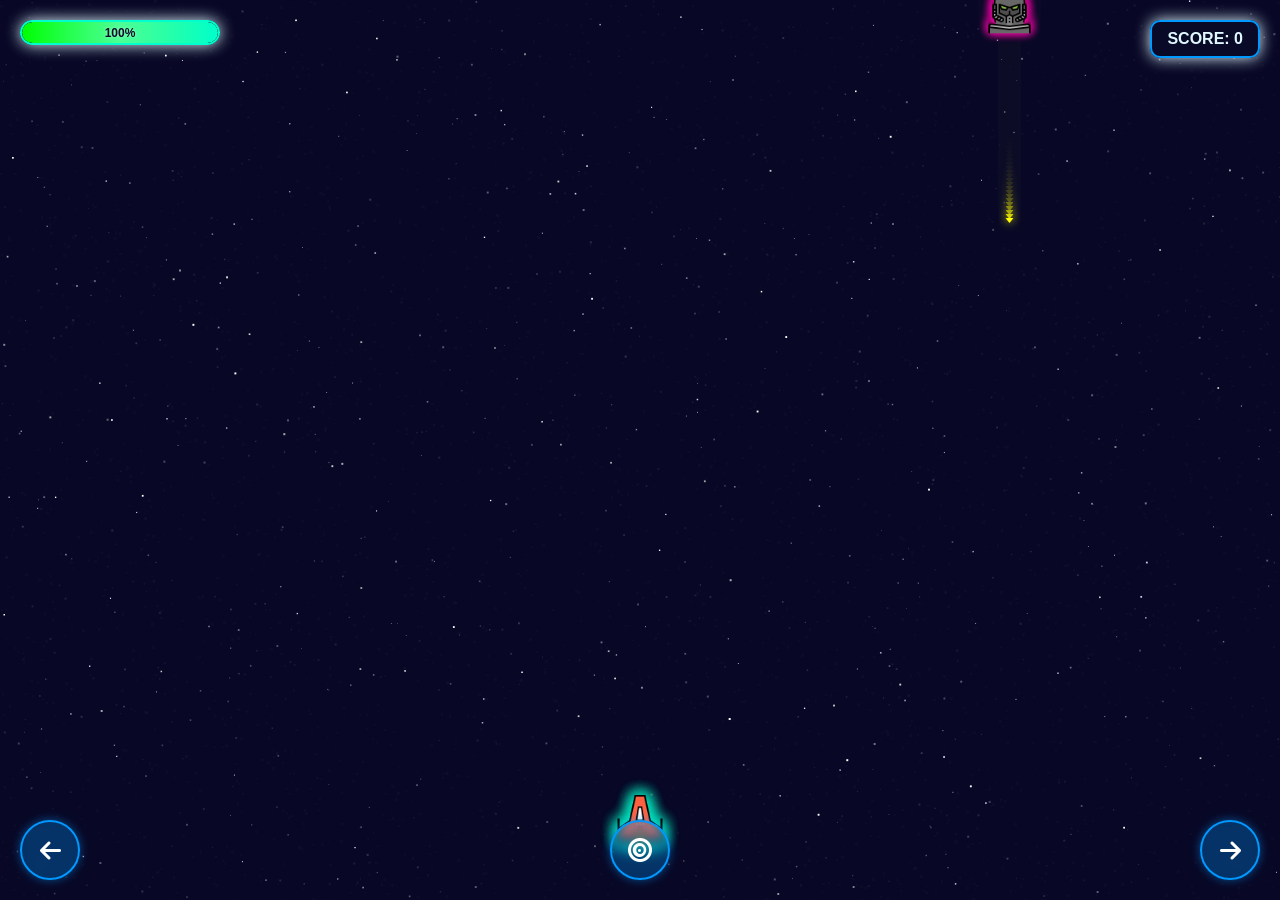
<file: train.html>
<!DOCTYPE html>
<html lang="en">
<head>
  <meta charset="UTF-8">
  <meta name="viewport" content="width=device-width, initial-scale=1.0">
  <title>MOBE TRAINING ARENA</title>
  <link rel="canonical" href="https://www.mobe-game.rf.gd/index.html" />
  <link rel="icon" href="https://assets.onecompiler.app/42swzbgaa/433g7msea/1000049145.png" type="image/png">
  <style>
    :root {
      --primary: #00FFCD;
      --secondary: #0099FF;
      --accent: #FF00AA;
      --dark: #0A0A2A;
      --light: #E0F8FF;
      --glow: 0 0 15px currentColor;
    }
    
    * {
      margin: 0;
      padding: 0;
      box-sizing: border-box;
    }
    
    body {
      margin: 0;
      padding: 0;
      overflow: hidden;
      font-family: 'Orbitron', sans-serif;
      background: linear-gradient(135deg, #0f0c29, #302b63, #24243e);
      color: var(--light);
      touch-action: manipulation;
    }
    
    canvas {
      display: block;
      margin: 0 auto;
    }
    
    /* Game UI Container */
    .game-ui {
      position: fixed;
      top: 0;
      left: 0;
      width: 100%;
      height: 100%;
      pointer-events: none;
      z-index: 10;
    }
    
    /* Health Bar */
    #healthBarContainer {
      position: absolute;
      top: 20px;
      left: 20px;
      width: 200px;
      height: 25px;
      background-color: rgba(10, 10, 42, 0.7);
      border: 2px solid var(--primary);
      border-radius: 15px;
      overflow: hidden;
      box-shadow: var(--glow);
      backdrop-filter: blur(5px);
    }
    
    #healthBar {
      height: 100%;
      width: 100%;
      background: linear-gradient(90deg, #00FF00, #00FFCD);
      border-radius: 12px;
      transition: width 0.3s ease, background 0.3s ease;
      position: relative;
      overflow: hidden;
    }
    
    #healthBar::after {
      content: '';
      position: absolute;
      top: 0;
      left: 0;
      right: 0;
      bottom: 0;
      background: linear-gradient(
        90deg,
        transparent,
        rgba(255, 255, 255, 0.3),
        transparent
      );
      animation: healthPulse 2s infinite;
    }
    
    /* Health Text */
    #healthText {
      position: absolute;
      top: 50%;
      left: 50%;
      transform: translate(-50%, -50%);
      font-size: 12px;
      font-weight: bold;
      color: var(--dark);
      text-shadow: 0 0 3px rgba(255, 255, 255, 0.5);
    }
    
    /* Score Display */
    #scoreContainer {
      position: absolute;
      top: 20px;
      right: 20px;
      background-color: rgba(10, 10, 42, 0.7);
      border: 2px solid var(--secondary);
      border-radius: 10px;
      padding: 8px 15px;
      color: var(--light);
      font-size: 16px;
      font-weight: bold;
      box-shadow: var(--glow);
      backdrop-filter: blur(5px);
    }
    
    /* Game Over Screen */
    #gameOver {
      position: absolute;
      top: 0;
      left: 0;
      width: 100%;
      height: 100%;
      background-color: rgba(0, 0, 0, 0.8);
      display: none;
      flex-direction: column;
      justify-content: center;
      align-items: center;
      z-index: 20;
    }
    
    #gameOver h1 {
      font-size: 3rem;
      color: var(--primary);
      text-shadow: 0 0 10px var(--primary);
      margin-bottom: 20px;
      animation: pulse 1.5s infinite;
    }
    
    #finalScore {
      font-size: 1.5rem;
      color: var(--secondary);
      margin-bottom: 30px;
    }
    
    .restart-btn {
      padding: 12px 30px;
      background: linear-gradient(45deg, var(--primary), var(--secondary));
      border: none;
      border-radius: 50px;
      color: var(--dark);
      font-family: 'Orbitron', sans-serif;
      font-size: 1.2rem;
      font-weight: bold;
      cursor: pointer;
      transition: all 0.3s ease;
      box-shadow: 0 0 15px rgba(0, 255, 205, 0.5);
    }
    
    .restart-btn:hover {
      transform: scale(1.05);
      box-shadow: 0 0 25px var(--primary);
    }
    
    /* Mobile Controls */
    #mobileControls {
      position: fixed;
      bottom: 20px;
      left: 0;
      width: 100%;
      display: flex;
      justify-content: space-between;
      padding: 0 20px;
      z-index: 10;
      pointer-events: auto;
    }
    
    .mobile-btn {
      width: 60px;
      height: 60px;
      border-radius: 50%;
      background-color: rgba(0, 153, 255, 0.3);
      border: 2px solid var(--secondary);
      color: white;
      font-size: 24px;
      display: flex;
      justify-content: center;
      align-items: center;
      backdrop-filter: blur(5px);
      box-shadow: 0 0 10px rgba(0, 153, 255, 0.5);
      user-select: none;
      -webkit-tap-highlight-color: transparent;
    }
    
    .mobile-btn:active {
      background-color: rgba(0, 153, 255, 0.6);
      transform: scale(0.95);
    }
    
    /* Hit Effect */
    .hit-effect {
      position: absolute;
      width: 100%;
      height: 100%;
      background-color: rgba(255, 0, 0, 0.3);
      pointer-events: none;
      opacity: 0;
      z-index: 15;
    }
    
    /* Animations */
    @keyframes pulse {
      0% { transform: scale(1); }
      50% { transform: scale(1.05); }
      100% { transform: scale(1); }
    }
    
    @keyframes healthPulse {
      0% { transform: translateX(-100%); }
      100% { transform: translateX(100%); }
    }
    
    @keyframes hitFlash {
      0% { opacity: 0.7; }
      100% { opacity: 0; }
    }
    
    /* Responsive */
    @media (max-width: 768px) {
      #healthBarContainer {
        width: 150px;
        height: 20px;
      }
      
      #scoreContainer {
        font-size: 14px;
        padding: 6px 12px;
      }
      
      #gameOver h1 {
        font-size: 2rem;
      }
      
      #finalScore {
        font-size: 1.2rem;
      }
      
      .restart-btn {
        padding: 10px 25px;
        font-size: 1rem;
      }
      
      .mobile-btn {
        width: 50px;
        height: 50px;
        font-size: 20px;
      }
    }
  </style>
</head>
<body>
  <canvas id="gameCanvas"></canvas>
  
  <!-- Game UI -->
  <div class="game-ui">
    <div id="healthBarContainer">
      <div id="healthBar"></div>
      <div id="healthText">100%</div>
    </div>
    
    <div id="scoreContainer">
      SCORE: <span id="score">0</span>
    </div>
    
    <div id="hitEffect" class="hit-effect"></div>
    
    <div id="mobileControls">
      <div class="mobile-btn" id="leftBtn"><i class="fas fa-arrow-left"></i></div>
      <div class="mobile-btn" id="fireBtn"><i class="fas fa-bullseye"></i></div>
      <div class="mobile-btn" id="rightBtn"><i class="fas fa-arrow-right"></i></div>
    </div>
  </div>
  
  <!-- Game Over Screen -->
  <div id="gameOver">
    <h1>MISSION FAILED</h1>
    <div id="finalScore">YOUR SCORE: 0</div>
    <button class="restart-btn" id="restartBtn">RETRY</button>
  </div>

  <!-- Font Awesome for icons -->
  <link rel="stylesheet" href="https://cdnjs.cloudflare.com/ajax/libs/font-awesome/6.4.0/css/all.min.css">
  
  <script>
    const canvas = document.getElementById('gameCanvas');
    const ctx = canvas.getContext('2d');
    canvas.width = window.innerWidth;
    canvas.height = window.innerHeight;

    // Game assets
    const assets = {
      player: new Image(),
      enemy: new Image(),
      bullet: new Image(),
      enemyBullet: new Image(),
      explosion: new Image()
    };
    
    assets.player.src = 'i.png';
    assets.enemy.src = 'j.png';
    assets.bullet.src = '[data-uri]';
    assets.enemyBullet.src = '[data-uri]';
    assets.explosion.src = '[data-uri]';

    // Game state
    const state = {
      player: { 
        x: canvas.width / 2, 
        y: canvas.height - 80, 
        width: 50, 
        height: 50, 
        health: 100,
        speed: 8
      },
      bullets: [],
      enemyBullets: [],
      enemies: [],
      explosions: [],
      keys: {},
      score: 0,
      gameOver: false,
      lastEnemySpawn: 0,
      canFire: true,
      mobileControls: {
        left: false,
        right: false,
        fire: false
      }
    };

    // Initialize UI elements
    const healthBar = document.getElementById('healthBar');
    const healthText = document.getElementById('healthText');
    const scoreEl = document.getElementById('score');
    const gameOverScreen = document.getElementById('gameOver');
    const finalScoreEl = document.getElementById('finalScore');
    const restartBtn = document.getElementById('restartBtn');
    const hitEffect = document.getElementById('hitEffect');
    
    // Mobile controls
    const leftBtn = document.getElementById('leftBtn');
    const rightBtn = document.getElementById('rightBtn');
    const fireBtn = document.getElementById('fireBtn');
    
    // Event listeners
    window.addEventListener('keydown', (e) => state.keys[e.key] = true);
    window.addEventListener('keyup', (e) => state.keys[e.key] = false);
    
    // Mobile control events
    leftBtn.addEventListener('touchstart', () => state.mobileControls.left = true);
    leftBtn.addEventListener('touchend', () => state.mobileControls.left = false);
    rightBtn.addEventListener('touchstart', () => state.mobileControls.right = true);
    rightBtn.addEventListener('touchend', () => state.mobileControls.right = false);
    fireBtn.addEventListener('touchstart', () => state.mobileControls.fire = true);
    fireBtn.addEventListener('touchend', () => state.mobileControls.fire = false);
    
    // Restart game
    restartBtn.addEventListener('click', restartGame);
    
    // Game functions
    function spawnEnemy() {
      const now = Date.now();
      if (now - state.lastEnemySpawn > 3000) { // Spawn every second
        const x = Math.random() * (canvas.width - 60) + 30;
        const y = -60;
        const speed = Math.random() * 1 + 1;
        const health = Math.floor(Math.random() * 3) + 1;
        
        state.enemies.push({ 
          x, y, 
          width: 50, height: 50, 
          speed, health,
          lastShot: 0,
          shootDelay: Math.random() * 2000 + 1000 // Random shoot delay between 1-3 seconds
        });
        
        state.lastEnemySpawn = now;
      }
    }
    
    function playerFire() {
      if ((state.keys[' '] || state.mobileControls.fire) && state.canFire && !state.gameOver) {
        state.bullets.push({
          x: state.player.x,
          y: state.player.y - state.player.height / 2,
          width: 8,
          height: 20,
          speed: 10
        });
        
        state.canFire = false;
        setTimeout(() => { state.canFire = true; }, 300);
      }
    }
    
    function enemyFire() {
      const now = Date.now();
      state.enemies.forEach(enemy => {
        if (now - enemy.lastShot > enemy.shootDelay) {
          state.enemyBullets.push({
            x: enemy.x,
            y: enemy.y + enemy.height / 2,
            width: 8,
            height: 20,
            speed: 4
          });
          enemy.lastShot = now;
        }
      });
    }
    
    function updatePlayer() {
      // Keyboard controls
      if (state.keys['ArrowLeft'] || state.mobileControls.left) state.player.x -= state.player.speed;
      if (state.keys['ArrowRight'] || state.mobileControls.right) state.player.x += state.player.speed;
      if (state.keys['ArrowUp']) state.player.y -= state.player.speed;
      if (state.keys['ArrowDown']) state.player.y += state.player.speed;
      
      // Boundary checks
      state.player.x = Math.max(state.player.width / 2, Math.min(state.player.x, canvas.width - state.player.width / 2));
      state.player.y = Math.max(state.player.height / 2, Math.min(state.player.y, canvas.height - state.player.height / 2));
    }
    
    function updateBullets() {
      // Player bullets
      for (let i = state.bullets.length - 1; i >= 0; i--) {
        const bullet = state.bullets[i];
        bullet.y -= bullet.speed;
        
        if (bullet.y < 0) {
          state.bullets.splice(i, 1);
        }
      }
      
      // Enemy bullets
      for (let i = state.enemyBullets.length - 1; i >= 0; i--) {
        const bullet = state.enemyBullets[i];
        bullet.y += bullet.speed;
        
        if (bullet.y > canvas.height) {
          state.enemyBullets.splice(i, 1);
        }
      }
    }
    
    function updateEnemies() {
      for (let i = state.enemies.length - 1; i >= 0; i--) {
        const enemy = state.enemies[i];
        enemy.y += enemy.speed;
        
        if (enemy.y > canvas.height + enemy.height) {
          state.enemies.splice(i, 1);
        }
      }
    }
    
    function checkCollisions() {
      // Bullet to enemy collision
      for (let i = state.bullets.length - 1; i >= 0; i--) {
        const bullet = state.bullets[i];
        
        for (let j = state.enemies.length - 1; j >= 0; j--) {
          const enemy = state.enemies[j];
          
          if (isColliding(bullet, enemy)) {
            enemy.health--;
            state.bullets.splice(i, 1);
            
            if (enemy.health <= 0) {
              state.enemies.splice(j, 1);
              state.score += 10;
              createExplosion(enemy.x, enemy.y);
            }
            break;
          }
        }
      }
      
      // Enemy to player collision
      for (let i = state.enemies.length - 1; i >= 0; i--) {
        const enemy = state.enemies[i];
        
        if (isColliding(state.player, enemy)) {
          state.player.health -= 10;
          state.enemies.splice(i, 1);
          createExplosion(enemy.x, enemy.y);
          showHitEffect();
          updateHealth();
        }
      }
      
      // Enemy bullet to player collision
      for (let i = state.enemyBullets.length - 1; i >= 0; i--) {
        const bullet = state.enemyBullets[i];
        
        if (isColliding(state.player, bullet)) {
          state.player.health -= 5;
          state.enemyBullets.splice(i, 1);
          showHitEffect();
          updateHealth();
        }
      }
    }
    
    function isColliding(obj1, obj2) {
      return obj1.x < obj2.x + obj2.width / 2 &&
             obj1.x + obj1.width / 2 > obj2.x &&
             obj1.y < obj2.y + obj2.height / 2 &&
             obj1.y + obj1.height / 2 > obj2.y;
    }
    
    function createExplosion(x, y) {
      state.explosions.push({
        x, y,
        size: 40,
        alpha: 1,
        createdAt: Date.now()
      });
    }
    
    function updateExplosions() {
      for (let i = state.explosions.length - 1; i >= 0; i--) {
        const explosion = state.explosions[i];
        const elapsed = Date.now() - explosion.createdAt;
        
        if (elapsed > 500) {
          state.explosions.splice(i, 1);
        } else {
          explosion.alpha = 1 - (elapsed / 500);
          explosion.size = 40 + (elapsed / 500 * 20);
        }
      }
    }
    
    function updateHealth() {
      const healthPercent = state.player.health;
      healthBar.style.width = `${healthPercent}%`;
      healthText.textContent = `${healthPercent}%`;
      
      // Update health bar color
      if (healthPercent > 60) {
        healthBar.style.background = 'linear-gradient(90deg, #00FF00, #00FFCD)';
      } else if (healthPercent > 30) {
        healthBar.style.background = 'linear-gradient(90deg, #FFFF00, #FFCC00)';
      } else {
        healthBar.style.background = 'linear-gradient(90deg, #FF0000, #FF3300)';
      }
      
      // Check for game over
      if (healthPercent <= 0 && !state.gameOver) {
        state.gameOver = true;
        finalScoreEl.textContent = `YOUR SCORE: ${state.score}`;
        gameOverScreen.style.display = 'flex';
      }
    }
    
    function showHitEffect() {
      hitEffect.style.opacity = '0.7';
      hitEffect.style.animation = 'none';
      void hitEffect.offsetWidth; // Trigger reflow
      hitEffect.style.animation = 'hitFlash 0.3s forwards';
    }
    
    function restartGame() {
      state.player = { 
        x: canvas.width / 2, 
        y: canvas.height - 80, 
        width: 50, 
        height: 50, 
        health: 100,
        speed: 8
      };
      state.bullets = [];
      state.enemyBullets = [];
      state.enemies = [];
      state.explosions = [];
      state.score = 0;
      state.gameOver = false;
      
      healthBar.style.width = '100%';
      healthBar.style.background = 'linear-gradient(90deg, #00FF00, #00FFCD)';
      healthText.textContent = '100%';
      scoreEl.textContent = '0';
      gameOverScreen.style.display = 'none';
      
      if (!gameLoopId) {
        gameLoop();
      }
    }
    
    // Rendering functions
    function drawPlayer() {
      ctx.save();
      ctx.shadowColor = '#00FFCD';
      ctx.shadowBlur = 15;
      ctx.drawImage(
        assets.player, 
        state.player.x - state.player.width / 2, 
        state.player.y - state.player.height / 2, 
        state.player.width, 
        state.player.height
      );
      ctx.restore();
    }
    
    function drawBullets() {
      state.bullets.forEach(bullet => {
        ctx.save();
        ctx.shadowColor = '#FF0000';
        ctx.shadowBlur = 10;
        ctx.drawImage(
          assets.bullet,
          bullet.x - bullet.width / 2,
          bullet.y - bullet.height / 2,
          bullet.width,
          bullet.height
        );
        ctx.restore();
      });
    }
    
    function drawEnemyBullets() {
      state.enemyBullets.forEach(bullet => {
        ctx.save();
        ctx.shadowColor = '#FFFF00';
        ctx.shadowBlur = 10;
        ctx.drawImage(
          assets.enemyBullet,
          bullet.x - bullet.width / 2,
          bullet.y - bullet.height / 2,
          bullet.width,
          bullet.height
        );
        ctx.restore();
      });
    }
    
    function drawEnemies() {
      state.enemies.forEach(enemy => {
        ctx.save();
        ctx.shadowColor = '#FF00AA';
        ctx.shadowBlur = 10;
        ctx.drawImage(
          assets.enemy,
          enemy.x - enemy.width / 2,
          enemy.y - enemy.height / 2,
          enemy.width,
          enemy.height
        );
        ctx.restore();
      });
    }
    
    function drawExplosions() {
      state.explosions.forEach(explosion => {
        ctx.save();
        ctx.globalAlpha = explosion.alpha;
        ctx.drawImage(
          assets.explosion,
          explosion.x - explosion.size / 2,
          explosion.y - explosion.size / 2,
          explosion.size,
          explosion.size
        );
        ctx.restore();
      });
    }
    
    function drawScore() {
      scoreEl.textContent = state.score;
    }
    
    function drawBackground() {
      ctx.fillStyle = 'rgba(10, 10, 42, 0.2)';
      ctx.fillRect(0, 0, canvas.width, canvas.height);
      
      // Draw starfield
      ctx.fillStyle = 'white';
      for (let i = 0; i < 100; i++) {
        const x = Math.random() * canvas.width;
        const y = (Math.random() * canvas.height + (Date.now() * 0.05)) % canvas.height;
        const size = Math.random() * 2;
        ctx.fillRect(x, y, size, size);
      }
    }
    
    // Main game loop
    let gameLoopId;
    function gameLoop() {
      if (state.gameOver) return;
      
      drawBackground();
      spawnEnemy();
      updatePlayer();
      playerFire();
      enemyFire();
      updateBullets();
      updateEnemies();
      updateExplosions();
      checkCollisions();
      
      drawEnemies();
      drawBullets();
      drawEnemyBullets();
      drawExplosions();
      drawPlayer();
      drawScore();
      
      gameLoopId = requestAnimationFrame(gameLoop);
    }
    
    // Start the game
    gameLoop();
    
    // Handle window resize
    window.addEventListener('resize', () => {
      canvas.width = window.innerWidth;
      canvas.height = window.innerHeight;
      state.player.x = canvas.width / 2;
      state.player.y = canvas.height - 80;
    });
  </script>
</body>
</html>
</file>
